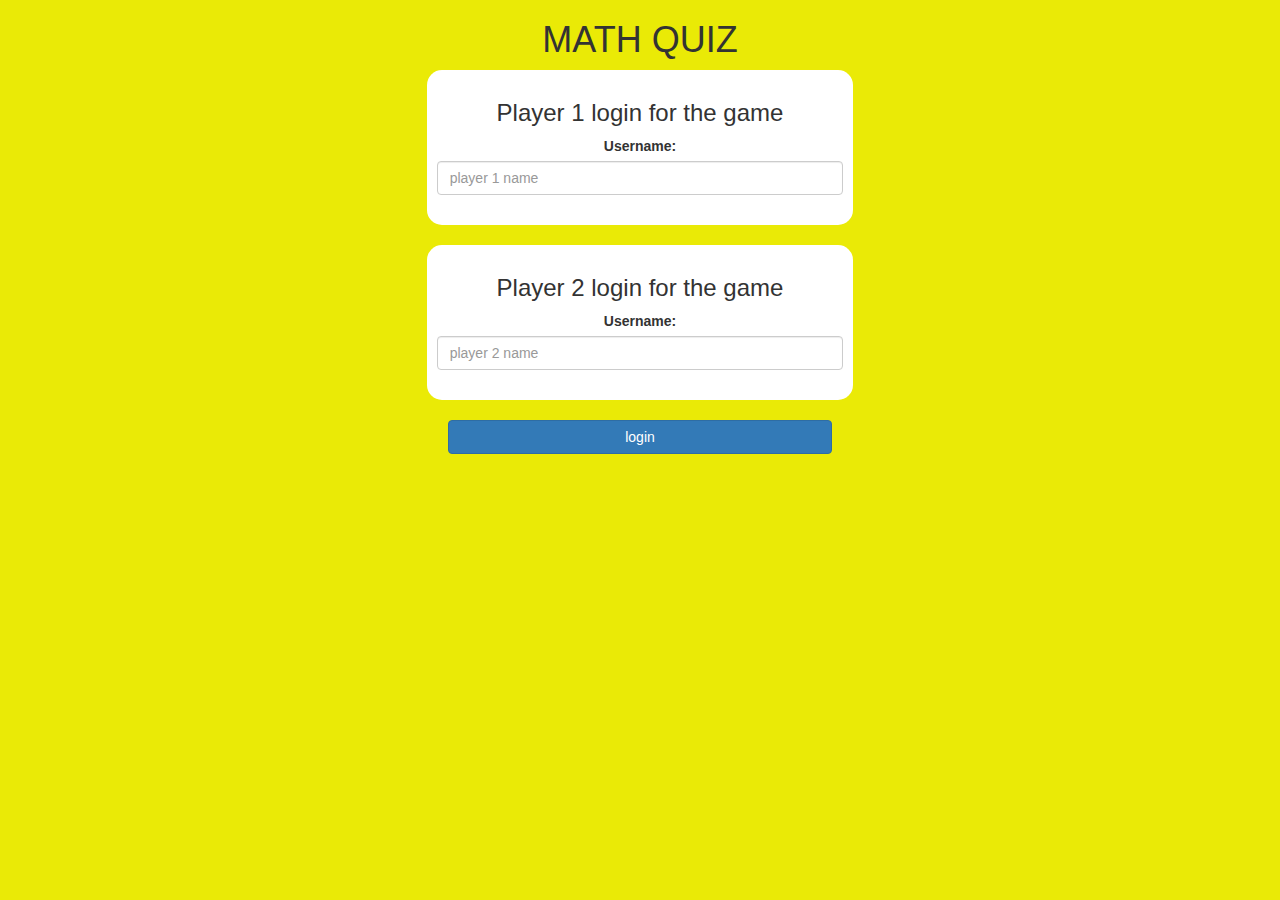
<file: index.html>
<!DOCTYPE html>
<html>
<head>
	<title>Guess The Word</title>

<meta name="viewport" content="width=device-width, initial-scale=1">
<link rel="stylesheet" href="https://maxcdn.bootstrapcdn.com/bootstrap/3.4.0/css/bootstrap.min.css">
<script src="https://ajax.googleapis.com/ajax/libs/jquery/3.4.1/jquery.min.js"></script>
<script src="https://maxcdn.bootstrapcdn.com/bootstrap/3.4.0/js/bootstrap.min.js"></script>

<link rel="stylesheet" type="text/css" href="game.css">

<script src="game_login.js"></script>
</head>
<body>
	<center>
<h1>MATH QUIZ</h1>
<div class="col-lg-4 col-sm-8 col-xs-11 login_div1">
	<h3>Player 1 login for the game</h3>
	<label>Username: </label>
	<input type="text"id="player1_name_input"class="form-control"placeholder="player 1 name">
<br>
</div>
<br>
<div class="col-lg-4 col-sm-8 col-xs-11 login_div1">
	<h3>Player 2 login for the game</h3>
	<label>Username: </label>
	<input type="text"id="player2_name_input"class="form-control"placeholder="player 2 name">
<br>
</div>
<br>
<button style="width:30%"class="btn btn-primary" onclick="adduser()">login</button>
</center>
</body>
</html>
</file>
<file: game.css>
body
{
	background: #eaea06;
}

	.login_div1 , .login_div2
	{
		background: white;
		padding: 10px;
		float: none;
		border-radius: 15px;
	}


#player1_name , #player2_name
{
	display: inline-block;
	margin-left: 20px;
}
#word
{
	width: 60%;
}
#word_display
{
	letter-spacing: 5px;
}
#output
{
background: white;
border-radius: 10px;
border-top: 10px solid #AA4465;
padding: 10px;
float: none;
text-align: left;
}
</file>
